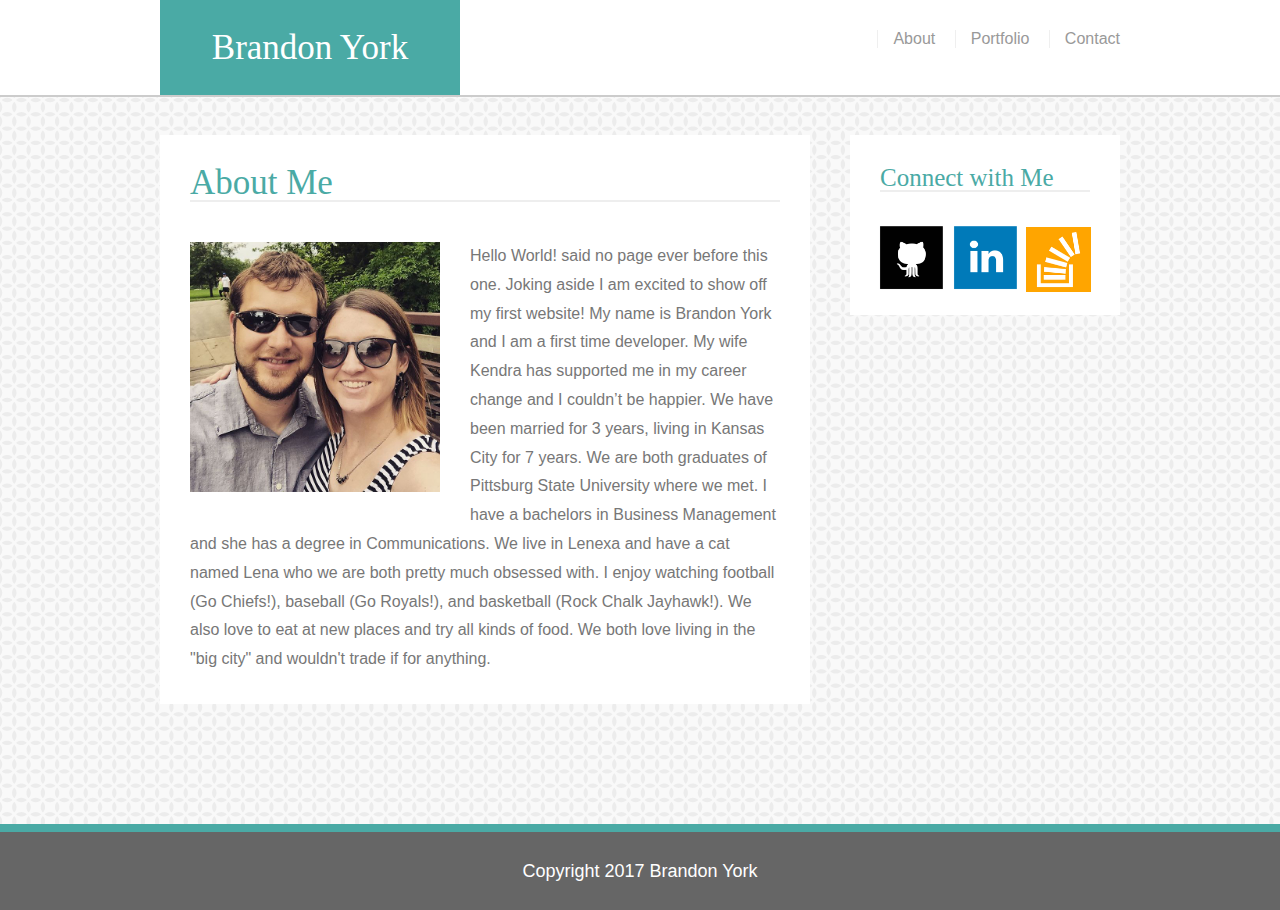
<file: index.html>
<!DOCTYPE html>

  <html lang="en-us">

    <head>

      <meta charset="UTF-8">

      <meta name="viewport" content="width=device-width, initial-scale=1.0">

      <title>Brandon York Bio</title>

      <link rel="stylesheet" type="text/css" href="assets/css/reset.css">
  
      <link rel="stylesheet" type="text/css" href="assets/css/style.css">

    </head>

    <body>

      <!-- <div id="outerheader">

        <header>

          <h1 id="nameheader">Brandon York</h1>

          <div class="navbox">

            <a id="aboutlink" href="index.html"> About  </a>|
            <a id="portfoliolink" href="portfolio.html">  Portfolio  </a>|
            <a id="contactlink" href="contact.html">  Contact  </a>|

          </div>

        </header>

      </div>

      <div class="clearfix"></div>

      <! <hr> -->

      <header id="outerheader">

        <div class="container">

          <div id="nameheader">Brandon York</div>

          <div class="navbox">

              <div id="navlinks">

                <a href="index.html">About</a>
                <a href="portfolio.html">Portfolio</a>
                <a href="contact.html">Contact</a>

              </div>

          </div>
          
        </div>

      </header>


      <section>

        <!-- Main Body of text and profile image. -->
      
        <article>

          <h1 id="articletitle">About Me</h1>

          <img src="assets/images/me-and-kendra.jpg" id="biopicture"></img>

          <div class="biotext">
              
            <p>Hello World! said no page ever before this one. Joking aside I am excited to show off my first website! My name is Brandon York and I am a first time developer. My wife Kendra has supported me in my career change and I couldn’t be happier. We have been married for 3 years, living in Kansas City for 7 years. We are both graduates of Pittsburg State University where we met. I have a bachelors in Business Management and she has a degree in Communications. We live in Lenexa and have a cat named Lena who we are both pretty much obsessed with. I enjoy watching football (Go Chiefs!), baseball (Go Royals!), and basketball (Rock Chalk Jayhawk!). We also love to eat at new places and try all kinds of food. We both love living in the "big city" and wouldn't trade if for anything.</p>

            <!-- <p> Lorem ipsum dolor sit amet, consectetur adipiscing elit. Duis feugiat ex a elit blandit interdum. Sed a massa nunc. Aenean volutpat orci vel nibh aliquet condimentum. Ut condimentum ante ex, a dignissim massa aliquet non. Pellentesque fringilla semper nibh, ut aliquet massa ultricies nec. Donec quis faucibus elit. Integer dignissim aliquam massa eu placerat. Nam gravida libero vel massa venenatis bibendum. Proin a nibh feugiat, vehicula libero eu, vestibulum tellus.</p>
            <p>Ut quam metus, efficitur et tempor nec, maximus in velit. Curabitur eget augue vel nulla interdum facilisis. Aliquam eget eleifend tellus, et gravida orci. Ut laoreet purus maximus blandit ullamcorper. Nulla dignissim eget quam ac eleifend. Vestibulum accumsan quis tellus ac dictum. Lorem ipsum dolor sit amet, consectetur adipiscing elit. Phasellus sed erat et dui laoreet congue vulputate at arcu. Cras lacinia vel erat sit amet rutrum. Suspendisse consectetur est vitae sagittis rutrum. Vestibulum mollis, tortor eget laoreet faucibus, urna urna dictum felis, ac mollis felis mauris at augue. In euismod lacus ac hendrerit pellentesque. Mauris turpis justo, bibendum non lectus nec, egestas interdum leo. Integer ornare lacinia tortor, id varius libero gravida ac. Etiam tincidunt elit quis diam consequat pharetra. Interdum et malesuada fames ac ante ipsum primis in faucibus.</p>

            <!-- <p>Class aptent taciti sociosqu ad litora torquent per conubia nostra, per inceptos himenaeos. Aliquam sollicitudin erat urna. Nam in sem tellus. Vestibulum nec malesuada est, ultrices malesuada libero. Nulla volutpat tortor vel sollicitudin luctus. Maecenas ac erat scelerisque, commodo metus eu, commodo metus. Nulla eu tortor finibus, blandit diam blandit, lacinia nisl. Ut et nibh id urna volutpat porttitor eu rutrum sem. Donec ut elementum odio.</p> -->

          </div>
        
        </article>

        <!-- Contact Me links for Github, LinkedIn and Stackoverflow. -->

        <aside>

          <h2 id="asidetitle">Connect with Me</h2>

          <div class="iconlinks">

            <a id="githublink" href="https://github.com/byork2005" target="_blank">

              <img src="assets/images/github.png" alt="GitHub Icon" width="70px">

            </a>

            <a id="linkedinlink" href="https://www.linkedin.com/in/brandonjyork/" target="_blank">

              <img src="assets/images/linkedin.png" alt="LinkedIn Icon" width="70px">

            </a>

            <a id="stackoverflowlink" href="https://stackoverflow.com/users/8569571/byork2005" target="_blank">

              <img src="assets/images/stackoverflow2.png" alt="Stackoverflow Icon" width="65px">

            </a>

          </div>

          <div class="clearfix"></div>
        
        </aside>
      
      </section>

      <div class="clearfix"></div>

      <footer>Copyright 2017 Brandon York</footer>

      <div class="clearfix"></div>

    </body>

</html>
</file>
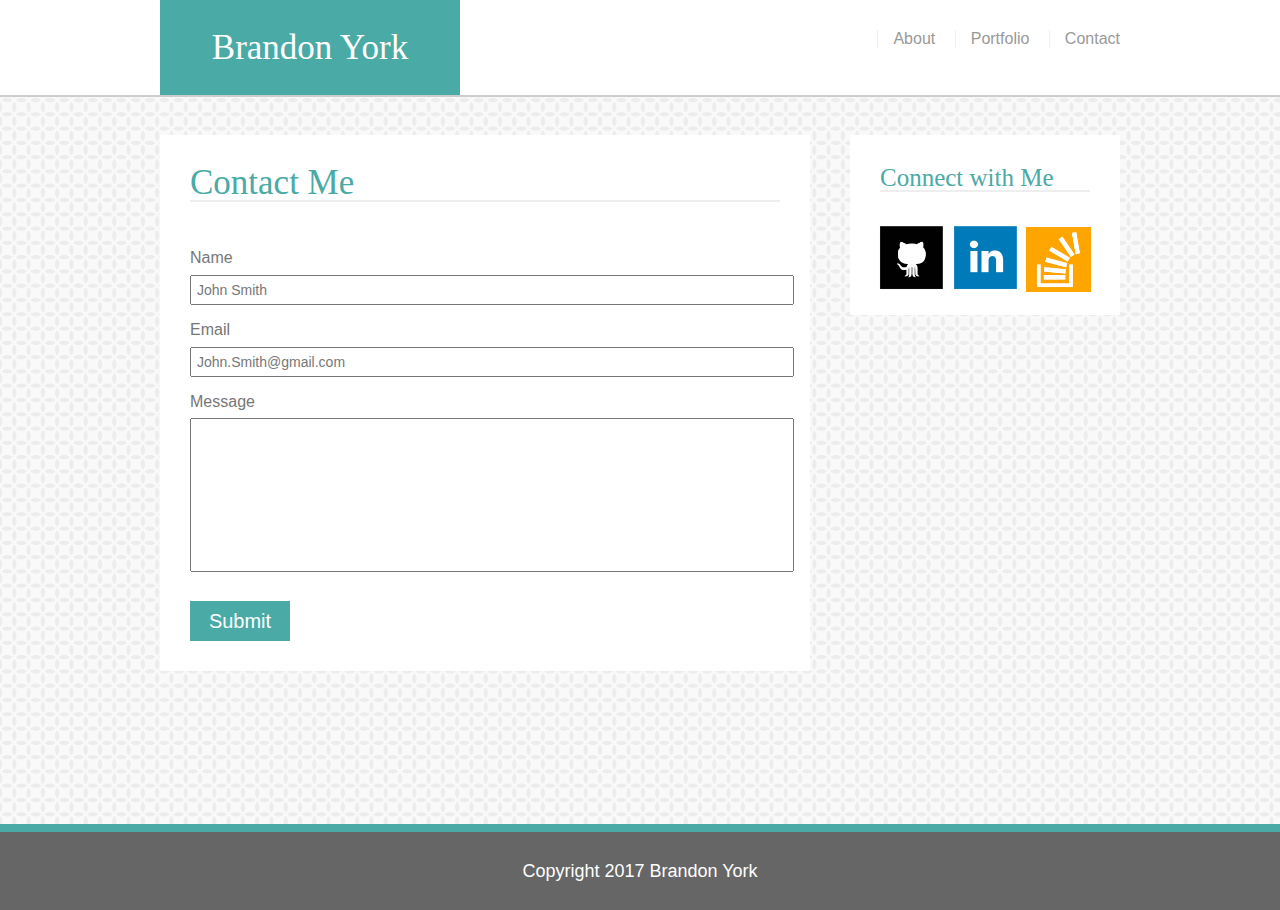
<file: contact.html>
<!DOCTYPE html>

  <html lang="en-us">

    <head>

      <meta charset="UTF-8">

      <title>Brandon York Bio</title>

      <link rel="stylesheet" type="text/css" href="assets/css/reset.css">
  
      <link rel="stylesheet" type="text/css" href="assets/css/style.css">

    </head>

    <body>

      <!-- <div id="outerheader">

        <header>

          <h1 id="nameheader">Brandon York</h1>

          <div class="navbox">

            <a id="aboutlink" href="index.html"> About  </a>|
            <a id="portfoliolink" href="portfolio.html">  Portfolio  </a>|
            <a id="contactlink" href="contact.html">  Contact  </a>|

          </div>

        </header>

      </div>

      <div class="clearfix"></div>

      <hr> -->

      <header id="outerheader">

        <div class="container">

          <div id="nameheader">Brandon York</div>

          <div class="navbox">

            <a href="index.html">About</a>
            <a href="portfolio.html">Portfolio</a>
            <a href="contact.html">Contact</a>

          </div>
          
        </div>

      </header>

      <section>
      
        <article>

          <h1 id="articletitle">Contact Me</h1>

        

          <div id="form">

            <form>
                
              Name<br>

              <input class="inputsmall" type="text" name="name" value="John Smith">

              <br>Email<br>

              <input class="inputsmall" type="text" name="email" value="John.Smith@gmail.com">

              <br>Message<br>

              <input id="inputlarge" type="text" name="message">

              <br>

              <input id="submitbutton" type="submit" name="Submit">

            </form>
        
          </div>
        
        </article>

        <aside>

          <h2 id="asidetitle">Connect with Me</h2>

         

          <div class="iconlinks">

            <a id="githublink" href="https://github.com/byork2005" target="_blank">

              <img src="assets/images/github.png" alt="GitHub Icon" width="70px">

            </a>

            <a id="linkedinlink" href="https://www.linkedin.com/in/brandonjyork/" target="_blank">

              <img src="assets/images/linkedin.png" alt="LinkedIn Icon" width="70px">

            </a>

            <a id="stackoverflowlink" href="https://stackoverflow.com/users/8569571/byork2005" target="_blank">

              <img src="assets/images/stackoverflow2.png" alt="Stackoverflow Icon" width="65px">

            </a>

          </div>

          <div class="clearfix"></div>
        
        </aside>
      
      </section>

      <div class="clearfix"></div>

      <footer>Copyright 2017 Brandon York</footer>

      <div class="clearfix"></div>

    </body>

</html>
</file>
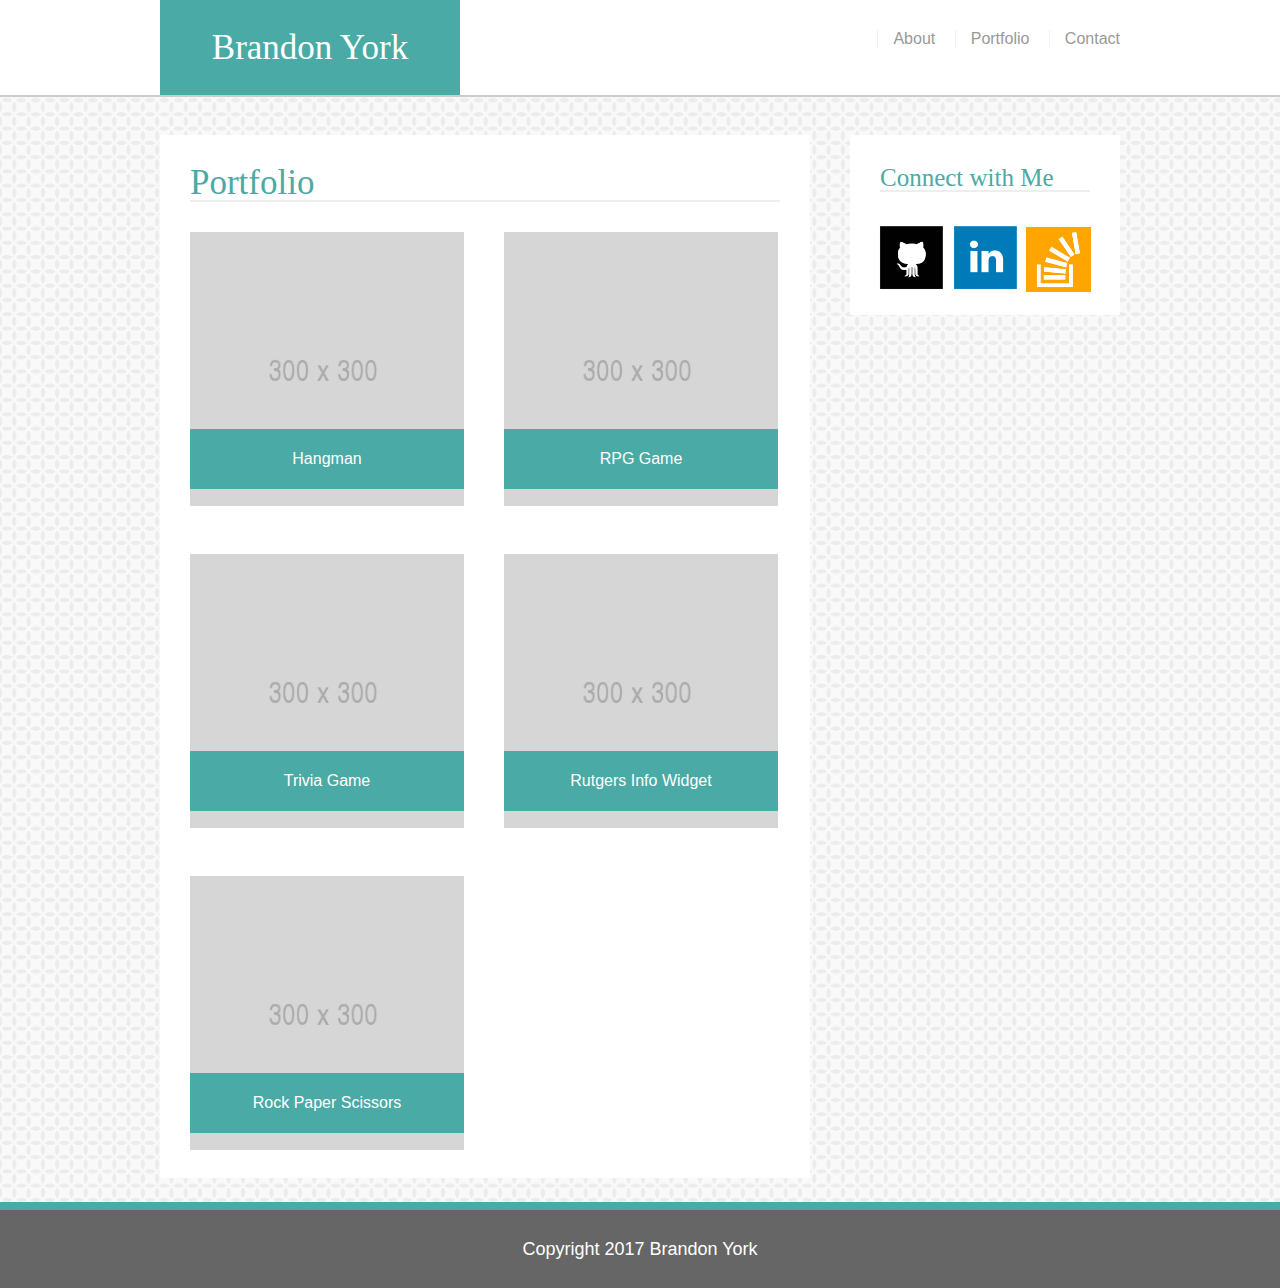
<file: portfolio.html>
<!DOCTYPE html>

  <html lang="en-us">

    <head>

      <meta charset="UTF-8">

      <title>Brandon York Bio</title>

      <link rel="stylesheet" type="text/css" href="assets/css/reset.css">
  
      <link rel="stylesheet" type="text/css" href="assets/css/style.css">

    </head>

    <body>

      <!-- <div id="outerheader">

        <header>

          <h1 id="nameheader">Brandon York</h1>

          <div class="navbox">

            <a id="aboutlink" href="index.html"> About  </a>|
            <a id="portfoliolink" href="portfolio.html">  Portfolio  </a>|
            <a id="contactlink" href="contact.html">  Contact  </a>|

          </div>

        </header>

      </div>

      <div class="clearfix"></div>

      <hr> -->

      <header id="outerheader">

        <div class="container">

          <div id="nameheader">Brandon York</div>

          <div class="navbox">

            <a href="index.html">About</a>
            <a href="portfolio.html">Portfolio</a>
            <a href="contact.html">Contact</a>

          </div>
          
        </div>

      </header>

      <section>
      
        <article>

          <h1 id="articletitle">Portfolio</h1>

      

            <div id="hangman" class="portfolioimage">

              <img src="assets/images/300.png">

              <div class="imagenamebox">Hangman</div>

            </div>

            <div id="rpg" class="portfolioimage">

              <img src="assets/images/300.png">

              <div class="imagenamebox">RPG Game</div>

            </div>

            <div id="trivia" class="portfolioimage">

              <img src="assets/images/300.png">

              <div class="imagenamebox">Trivia Game</div>

            </div>

            <div id="widget" class="portfolioimage">

              <img src="assets/images/300.png">

              <div class="imagenamebox">Rutgers Info Widget</div>

            </div>

            <div id="rockpaper" class="portfolioimage">

              <img src="assets/images/300.png">

              <div class="imagenamebox">Rock Paper Scissors</div>

            </div>

        </article>

        <aside>

          <h2 id="asidetitle">Connect with Me</h2>

      

          <div class="iconlinks">

            <a id="githublink" href="https://github.com/byork2005" target="_blank">

              <img src="assets/images/github.png" alt="GitHub Icon" width="70px">

            </a>

            <a id="linkedinlink" href="https://www.linkedin.com/in/brandonjyork/" target="_blank">

              <img src="assets/images/linkedin.png" alt="LinkedIn Icon" width="70px">

            </a>

            <a id="stackoverflowlink" href="https://stackoverflow.com/users/8569571/byork2005" target="_blank">

              <img src="assets/images/stackoverflow2.png" alt="Stackoverflow Icon" width="65px">

            </a>

          </div>

          <div class="clearfix"></div>
        
        </aside>
      
      </section>

      <div class="clearfix"></div>

      <footer>Copyright 2017 Brandon York</footer>

      <div class="clearfix"></div>

    </body>

</html>
</file>
<file: assets/css/style.css>
html {
  height: 100%;
  box-sizing: border-box;
}

body {
	font-family: 'Arial', 'Helvetica Neue', Helvetica, sans-serif;
	color: #777777;
	background-image: url("../images/vintage-leaves.png");
	margin: 0;
  	padding: 0;
  	min-height: 100%;
  	position: relative;
  	padding-bottom: 10px;
  	width: 100%;
}

#outerheader {
	width: 100%;
	background-color: #ffffff;
	margin: 0 0 30px;
	position: fixed;
	border-bottom: 2px solid #ccc;
	background: #fff;
	overflow: auto;
	z-index: 100;
}

.container {
	max-width: 960px;
	width: 100%;
	margin: 0 auto;
	clear: both;

}

#nameheader {
	width: 300px;
	background-color: #4aaaa5;
	color: white;
	text-align: center;
	padding: 30px 0;
	font-family: 'Georgia', Times, Times New Roman, serif;
	font-size: 35px;
	float: left;
}

.navbox {
	
	padding: 30px 0;
	float: right;
}

.navbox a {
	display: inline-block;
  	padding-left: 15px;
  	margin-left: 15px;
  	line-height: 18px;
 	color: #999;
  	text-decoration: none;
  	border-left: 1px solid #efefef;
}

.navbox a:hover, a:active {
	text-decoration: underline;
	color: black;
}



/*a:link, a:visited {
    text-decoration: none;
    color: #777777;
}

/*a:hover, a:active {*/
	/*text-decoration: underline;*/
	/*color: black;*/
/*}*/

/*#aboutlink:hover, #portfoliolink:hover, #contactlink:hover {
	text-decoration: underline;
	color: black;
/*}*/



section {
	max-width: 960px;
	margin: 0 auto;
	margin-bottom: 60px;
	padding-bottom: 80px;
	min-height: 100%;
	padding-top: 100px;
	width: 100%;

}

#biopicture {
	width: 250px;
	float: left;
	padding: 30px;
}

article {
	max-width: 650px;
	background-color: #ffffff;
	margin: 35px 0;
	float: left;
	margin-bottom: 100px;
	padding: 0;
	width: 100%;
}

#articletitle, #asidetitle {
	color: #4aaaa5;
	font-size: 35px;
	font-family: 'Georgia', Times, Times New Roman, serif;
	border-bottom: 2px solid #eee;
	margin: 30px 30px 10px;
}

#asidetitle {
	font-size: 25px;
}

.biotext {
	padding: 30px;
	line-height: 1.8;
}

aside {
	max-width: 270px;
	width: 100%;
	background-color: #ffffff;
	float: right;
	margin-top: 35px;
	padding: 0;
}

.iconlinks {
	float: left;
	position: relative;
	left: 27px;
	margin: 20px 0;
}

.iconlinks a {
	text-decoration: none;
}

footer {
	clear: both;
	width: 100%
	height: 85px;
	background-color: #666666;
	text-align: center;
	font-size: 18px;
	margin: 0;
	color: white;
	padding: 30px;
	border-style: solid;
	border-width: 8px 0 0 0;
	border-color: #4aaaa5;
	position: absolute;
	bottom: 0;
	right: 0;
	left: 0;
}

#form {
	padding: 30px;
	line-height: 2;
}

.inputsmall, #inputlarge {
	width: 100%;
	padding: 5px;
	font-size: 14px;
	color: #777777;
	margin-bottom: 9px;
}

#inputlarge {
	height: 10em;
}

#submitbutton {
	height: 40px;
	width: 100px;
	text-align: center;
	padding: auto;
	background-color: #4aaaa5;
	color: #ffffff;
	margin-top: 20px;
	border: none;
	font-size: 20px;
}


/*#hangman, #rpg, #trivia, #widget, #rockpaper */
/*.portfolioimage {
	float: left;
	position: absolute;
}

#rpg, #widget {
	right: 0;
}

#rockpaper {
	bottom: 0;
}

#trivia, #widget {
	top: 308px;
}*/

/*.portfolioimage img {
	float: left;
	margin: 20px 20px;
	max-width: 270px;
	width: 100%;
	
}

.portfolioimage {
	width: 100%;
	max-width: 270px;
	position: relative;
}

.imagenamebox {
	width: 100%;
	background-color: #4aaaa5;
	z-index: 55;
	color: #ffffff;
	text-align: center;
	padding: 20px 0;
	font-size: 20px;
	font-family: 'Georgia', Times, Times New Roman, serif;
	max-width: 270px;
}*/

.portfolioimage {
  position: relative;
  float: left;
  width: 274px;
  margin: 20px 0 25px;
}

.portfolioimage:nth-child(even) {
  margin-right: 40px;

}

.portfolioimage img {
  width: 100%;
  border: 0 none;
  opacity: 0.8;
}

.imagenamebox {
  position: absolute;
  bottom: 20px;
  width: 100%;
  padding: 15px 0;
  margin-bottom: 0;
  font-weight: 300;
  line-height: 30px;
  color: #fff;
  text-align: center;
  background: #4aaaa5;
  border-bottom: 0;
}

#hangman, #trivia, #rockpaper {
	margin-left: 30px;
}

.clearfix::after {
    content: "";
    clear: both;
    display: table;
}


@media screen and (max-width: 980px) {
	#biopicture {
		float: none;
		width: 590px;
				}
	section 	{
		width: 100%;
		padding-left: 30px;
		}
}

@media screen and (max-width: 768px) {
	aside 		{
		float: none;
		clear: both;
		max-width: 650px;
		margin-top: 0;
		width: 100%;

	}
	#biopicture {
		float: left;
		width: 250px;
	}

	article {
		margin-bottom: 40px;
	}

}

@media screen and (max-width: 640px) {
	#biopicture {
		float: none;
		max-width: 590px;
		width: 100%;
				}
	#nameheader {
		width: 100%;
		float: none;
		max-width: 640px;
				}
	.navbox	{
		width: 258px;
		float: none;
		margin: 0 auto;
		line-height: 25px;
		padding: 20px 0;
				}
	section 	{
		padding: 140px 30px 80px;
		max-width: 640px;
				}
	#navlinks	{
		margin: 0 auto;
				}
	header 		{
		width: 100%;
		max-width: 640px;
				}
	.portfolioimage {
		clear: both;
		position: relative;
		top: 0;
		left: 0;
				}
	.imagesbox 	{
		height: 100%;
		width: 100%
		overflow: auto;
	}

	aside {
		width: 100%;
	}

	#rpg, #widget {
		margin-left: 30px;
	}

	
	

}


.clearfix::after {
    content: "";
    clear: both;
    display: table;
</file>
